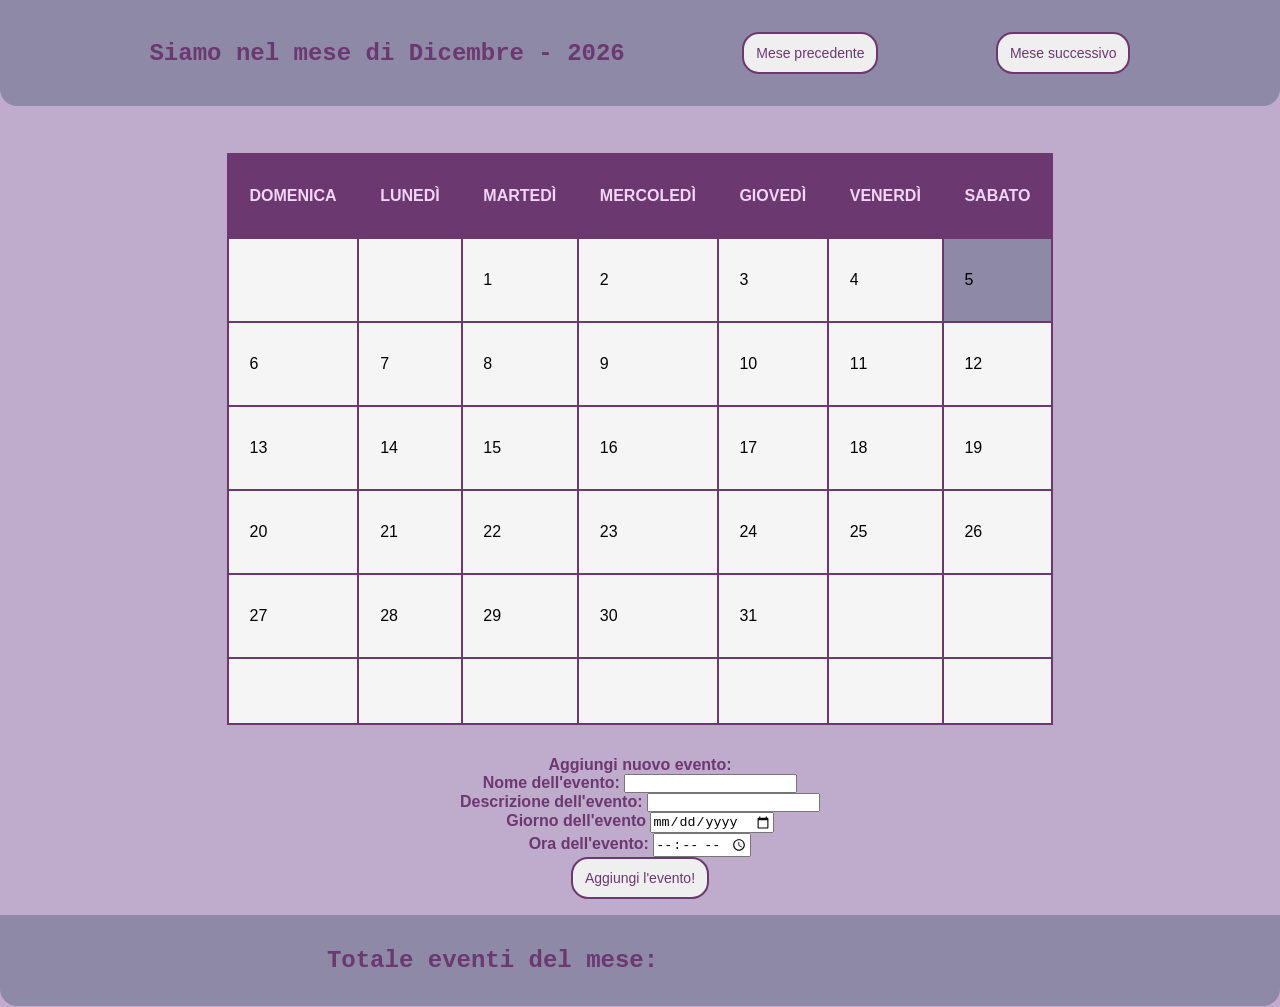
<file: index.html>
<!-- ## ESERCIZIO 2: Calendario Eventi Dinamico
### Descrizione del Progetto
Creare un **pianificatore eventi** mensile con vista calendario interattivo. 
L'utente può aggiungere, modificare ed eliminare eventi, con persistenza locale via LocalStorage.
### Requisiti Funzionali
1. **Vista Calendario**: Griglia 7×6 giorni con evidenziazione corrente
2. **Aggiungi Evento**: Modal con data, ora, titolo, descrizione
3. **Gestione Eventi**: Click giorno mostra/eliminare eventi
4. **Navigazione**: Freccia mese precedente/successivo
5. **Responsive**: Layout colonna singola su mobile
┌─────────────────────────────────────┐
│ HEADER: Mese/Anno ← → Aggiungi │
├─────────────────────────────────────┤
│ CALENDARIO 7×6 │ EVENTI GIORNO │
│ Responsive │ + Form │
├─────────────────────────────────────┤
│ FOOTER: Totale eventi mese │
└─────────────────────────────────────┘ -->
<!DOCTYPE html>
<html lang="it">
<head>
    <meta charset="UTF-8">
    <meta name="viewport" content="width=device-width, initial-scale=1.0">
    <title>Dynamic Event Calendar</title>
    <link rel="stylesheet" href="sources/style.css">
    <script src="sources/script.js" defer></script>
</head>
<body onload="CreaLaGriglia()">
    <header>
        <h2>Siamo nel mese di <span id="meseAttuale"></span></h2>
        <button onclick="CambioMese(-1)">Mese precedente</button>
        <button onclick="CambioMese(+1)">Mese successivo</button>
    </header>
    <main>
        <!-- qui deve apparire le specifiche dell'impegno -->
        <div id="cardImpegno"></div>
        <table >
            <thead>
                <tr>
                    <th class="giorniDellaSettimana">Domenica</th>
                    <th class="giorniDellaSettimana">Lunedì</th>
                    <th class="giorniDellaSettimana">Martedì</th>
                    <th class="giorniDellaSettimana">Mercoledì</th>
                    <th class="giorniDellaSettimana">Giovedì</th>
                    <th class="giorniDellaSettimana">Venerdì</th>
                    <th class="giorniDellaSettimana">Sabato</th>
                </tr>
            </thead>
            <tbody id="giorniDelMese"></tbody>
        </table>        
        <form id="contatto">
            <p>Aggiungi nuovo evento:</p>
            <label for="nome">Nome dell'evento:</label>
            <input type="text" id="nome" name="nome"><br>
            <label for="descrizione">Descrizione dell'evento:</label>
            <input type="text" id="descrizione" name="descrizione"><br>
            <label for="data">Giorno dell'evento</label>
            <input type="date" id="data" name="data"><br>
            <label for="orario">Ora dell'evento:</label>
            <input type="time" id="orario" name="orario"><br>
            <button type="submit">Aggiungi l'evento!</button>
        </form>
    </main>
    <footer>
        <h2>Totale eventi del mese:</h2><span id="contaEventi"></span>
    </footer>
</body>
</html>
</file>
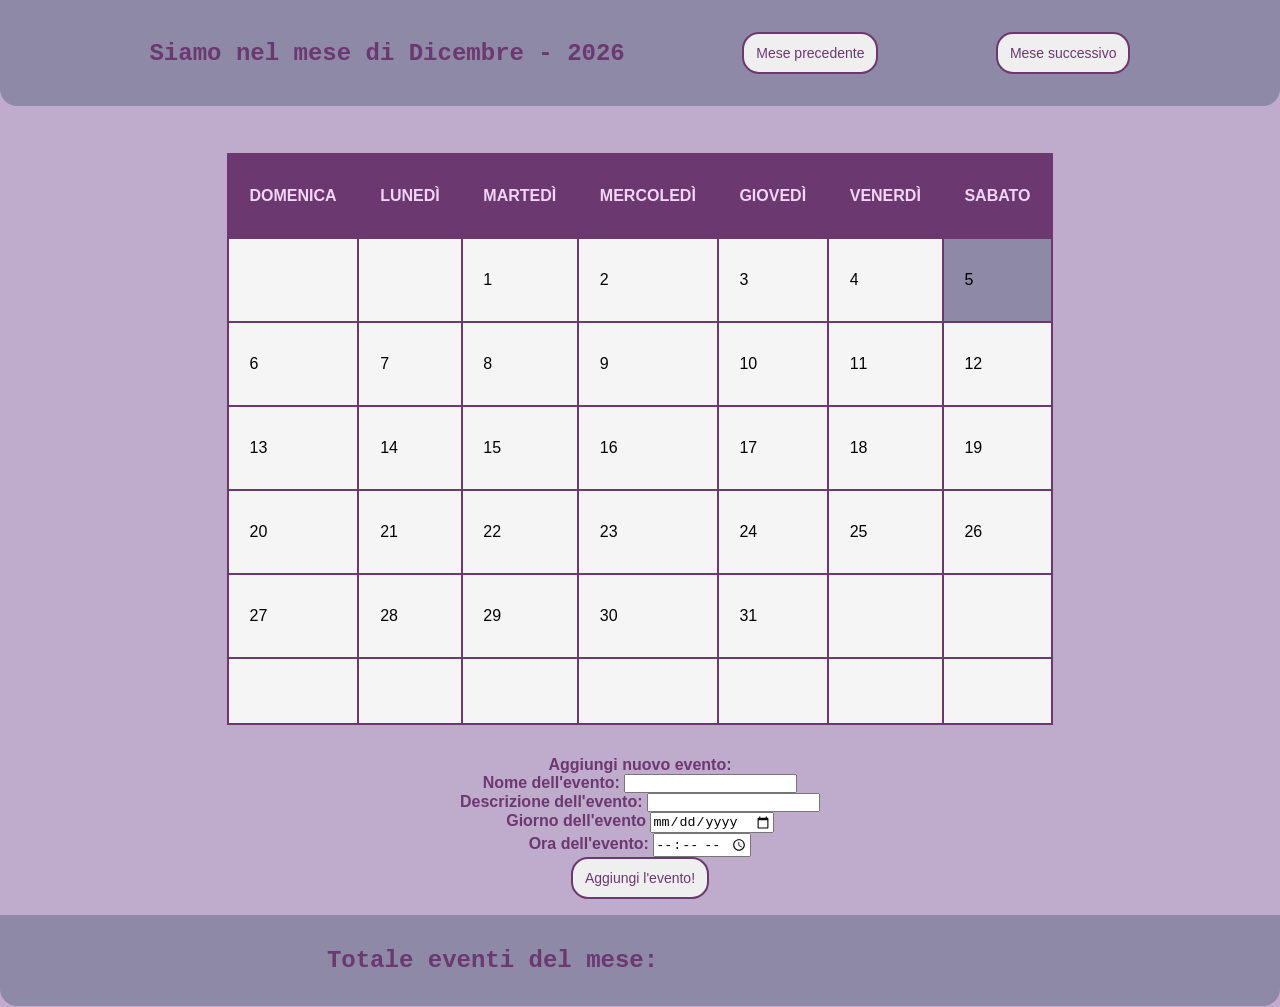
<file: Dynamic-event-calendar.html>
<!-- ## ESERCIZIO 2: Calendario Eventi Dinamico
### Descrizione del Progetto
Creare un **pianificatore eventi** mensile con vista calendario interattivo. 
L'utente può aggiungere, modificare ed eliminare eventi, con persistenza locale via LocalStorage.
### Requisiti Funzionali
1. **Vista Calendario**: Griglia 7×6 giorni con evidenziazione corrente
2. **Aggiungi Evento**: Modal con data, ora, titolo, descrizione
3. **Gestione Eventi**: Click giorno mostra/eliminare eventi
4. **Navigazione**: Freccia mese precedente/successivo
5. **Responsive**: Layout colonna singola su mobile
┌─────────────────────────────────────┐
│ HEADER: Mese/Anno ← → Aggiungi │
├─────────────────────────────────────┤
│ CALENDARIO 7×6 │ EVENTI GIORNO │
│ Responsive │ + Form │
├─────────────────────────────────────┤
│ FOOTER: Totale eventi mese │
└─────────────────────────────────────┘ -->
<!DOCTYPE html>
<html lang="it">
<head>
    <meta charset="UTF-8">
    <meta name="viewport" content="width=device-width, initial-scale=1.0">
    <title>Dynamic Event Calendar</title>
    <link rel="stylesheet" href="sources/style.css">
    <script src="sources/script.js" defer></script>
</head>
<body onload="CreaLaGriglia()">
    <header>
        <h2>Siamo nel mese di <span id="meseAttuale"></span></h2>
        <button onclick="CambioMese(-1)">Mese precedente</button>
        <button onclick="CambioMese(+1)">Mese successivo</button>
    </header>
    <main>
        <!-- qui deve apparire le specifiche dell'impegno -->
        <div id="cardImpegno"></div>
        <table >
            <thead>
                <tr>
                    <th class="giorniDellaSettimana">Domenica</th>
                    <th class="giorniDellaSettimana">Lunedì</th>
                    <th class="giorniDellaSettimana">Martedì</th>
                    <th class="giorniDellaSettimana">Mercoledì</th>
                    <th class="giorniDellaSettimana">Giovedì</th>
                    <th class="giorniDellaSettimana">Venerdì</th>
                    <th class="giorniDellaSettimana">Sabato</th>
                </tr>
            </thead>
            <tbody id="giorniDelMese"></tbody>
        </table>        
        <form id="contatto">
            <p>Aggiungi nuovo evento:</p>
            <label for="nome">Nome dell'evento:</label>
            <input type="text" id="nome" name="nome"><br>
            <label for="descrizione">Descrizione dell'evento:</label>
            <input type="text" id="descrizione" name="descrizione"><br>
            <label for="data">Giorno dell'evento</label>
            <input type="date" id="data" name="data"><br>
            <label for="orario">Ora dell'evento:</label>
            <input type="time" id="orario" name="orario"><br>
            <button type="submit">Aggiungi l'evento!</button>
        </form>
    </main>
    <footer>
        <h2>Totale eventi del mese:</h2><span id="contaEventi"></span>
    </footer>
</body>
</html>
</file>
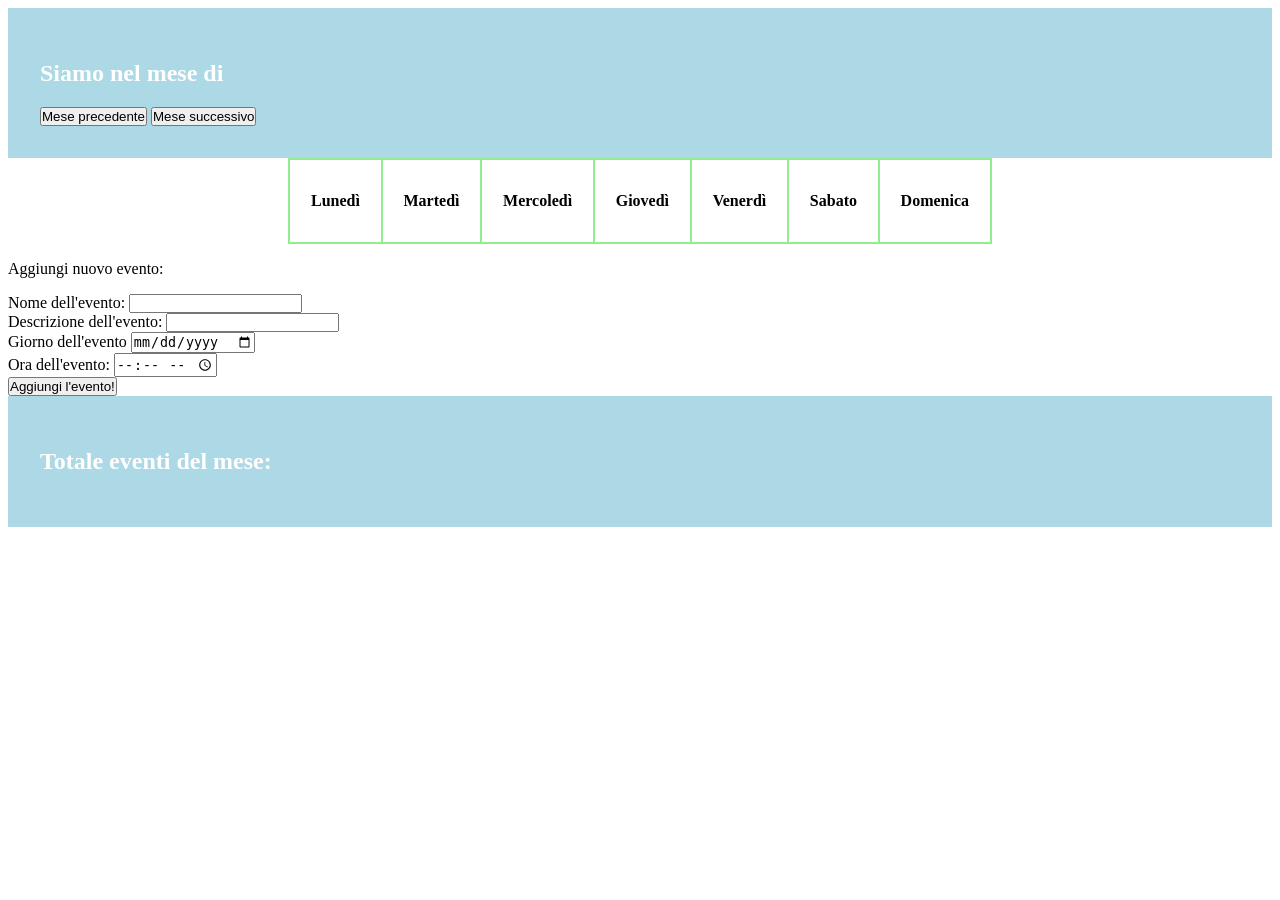
<file: secondo_esercizio.html>
<!-- ## ESERCIZIO 2: Calendario Eventi Dinamico
### Descrizione del Progetto
Creare un **pianificatore eventi** mensile con vista calendario interattivo. L'utente può aggiungere, 
modificare ed eliminare eventi, con persistenza locale via LocalStorage.
### Requisiti Funzionali
1. **Vista Calendario**: Griglia 7×6 giorni con evidenziazione corrente
2. **Aggiungi Evento**: Modal con data, ora, titolo, descrizione
3. **Gestione Eventi**: Click giorno mostra/eliminare eventi
4. **Navigazione**: Freccia mese precedente/successivo
5. **Responsive**: Layout colonna singola su mobile
┌─────────────────────────────────────┐
│ HEADER: Mese/Anno ← → Aggiungi │
├─────────────────────────────────────┤
│ CALENDARIO 7×6 │ EVENTI GIORNO │
│ Responsive │ + Form │
├─────────────────────────────────────┤
│ FOOTER: Totale eventi mese │
└─────────────────────────────────────┘ -->
<!DOCTYPE html>
<html lang="it">
<head>
    <meta charset="UTF-8">
    <meta name="viewport" content="width=device-width, initial-scale=1.0">
    <title>Esercizio_2</title>
    <link rel="stylesheet" href="sources/secondo_esercizio.css">
    <script src="sources/secondo_esercizio.js"></script>
</head>
<body>
    <header>
        <h2 onclick="creaQuestoMese()">Siamo nel mese di</h2><span id="meseCorrente"></span>
        <button onclick="indietroUnMese">Mese precedente</button>
        <button onclick="avantiUnMese">Mese successivo</button>
    </header>
    <main>
        <table >
            <thead>
                <tr>
                    <th class="giorniDellaSettimana">Lunedì</th>
                    <th class="giorniDellaSettimana">Martedì</th>
                    <th class="giorniDellaSettimana">Mercoledì</th>
                    <th class="giorniDellaSettimana">Giovedì</th>
                    <th class="giorniDellaSettimana">Venerdì</th>
                    <th class="giorniDellaSettimana">Sabato</th>
                    <th class="giorniDellaSettimana">Domenica</th>
                </tr>
            </thead>
            <tbody id="giorniDelMese"></tbody>
        </table>        
        <form>
            <p>Aggiungi nuovo evento:</p>
            <label for="nome">Nome dell'evento:</label>
            <input type="text" id="nome" name="nome"><br>
            <label for="descrizione">Descrizione dell'evento:</label>
            <input type="text" id="descrizione" name="descrizione"><br>
            <label for="data">Giorno dell'evento</label>
            <input type="date" id="data" name="data"><br>
            <label for="orario">Ora dell'evento:</label>
            <input type="time" id="time" name="time"><br>
            <button onclick="aggiungiEvento">Aggiungi l'evento!</button>
        </form>
    </main>
    <footer>
        <h2>Totale eventi del mese:</h2><span id="contaEventi"></span>
    </footer>
</body>
</html>
</file>
<file: sources/style.css>
* {
    padding: 0;
    margin: 0;
    box-sizing: border-box;
}
:root {
    --color-bg: rgb(141, 137, 166);
    --color-text: rgb(108, 56, 112);
    --color-accent: rgb(191, 171, 203);
    --color-light: rgb(242, 213, 248);
    --padding-main: 5px 42px;
    --font-main: "Trebuchet MS", Helvetica, sans-serif;
    --font-accent: "Lucida Console", Monaco, monospace;
}
 body{
    font-family: var(--font-main);
    background-color: var(--color-accent);
 }

header, footer {
    font-family: var(--font-accent);
    background-color: var(--color-bg);
    color: var(--color-text);
    padding: 2rem;
    display: flex;
    align-items: center;
    justify-content: space-evenly;
    border-bottom-left-radius: 17px;
    border-bottom-right-radius: 17px;
}
button {
color: var(--color-text); 
font-size: 14px; 
line-height: 14px; 
padding: 12px; 
border-radius: 17px; 
border: 2px solid var(--color-text); 
display: inline-block;
}

button:hover {
background: var(--color-text); 
color: var(--color-light);
}

button:active {
background: var(--color-text); 
color: var(--color-light);
}
table{
    margin: 15px auto;
}
table, tbody, thead{
    border: solid 2px var(--color-text);
    border-collapse: collapse;
    background-color: whitesmoke;
}
th{
    text-transform: uppercase;
    background-color: var(--color-text);
    color: var(--color-light);
}
th, td{
    padding: 2rem 1.3rem;
    border: solid 2px var(--color-text);
}

#cardImpegno, #contatto {
    text-align: center;
    color: var(--color-text);
    padding: 1rem;
    font-weight: 700;
}
</file>
<file: sources/secondo_esercizio.css>
* {
    padding: 0;
    padding: 0;
    box-sizing: border-box;
}

header, footer {
    background-color: lightblue;
    color: white;
    padding: 2rem;
}
table, tbody, thead{
    border: solid 2px lightgreen;
    border-collapse: collapse;
    margin: 0 auto;
}
th, td{
    padding: 2rem 1.3rem;
    border: solid 2px lightgreen;
}
</file>
